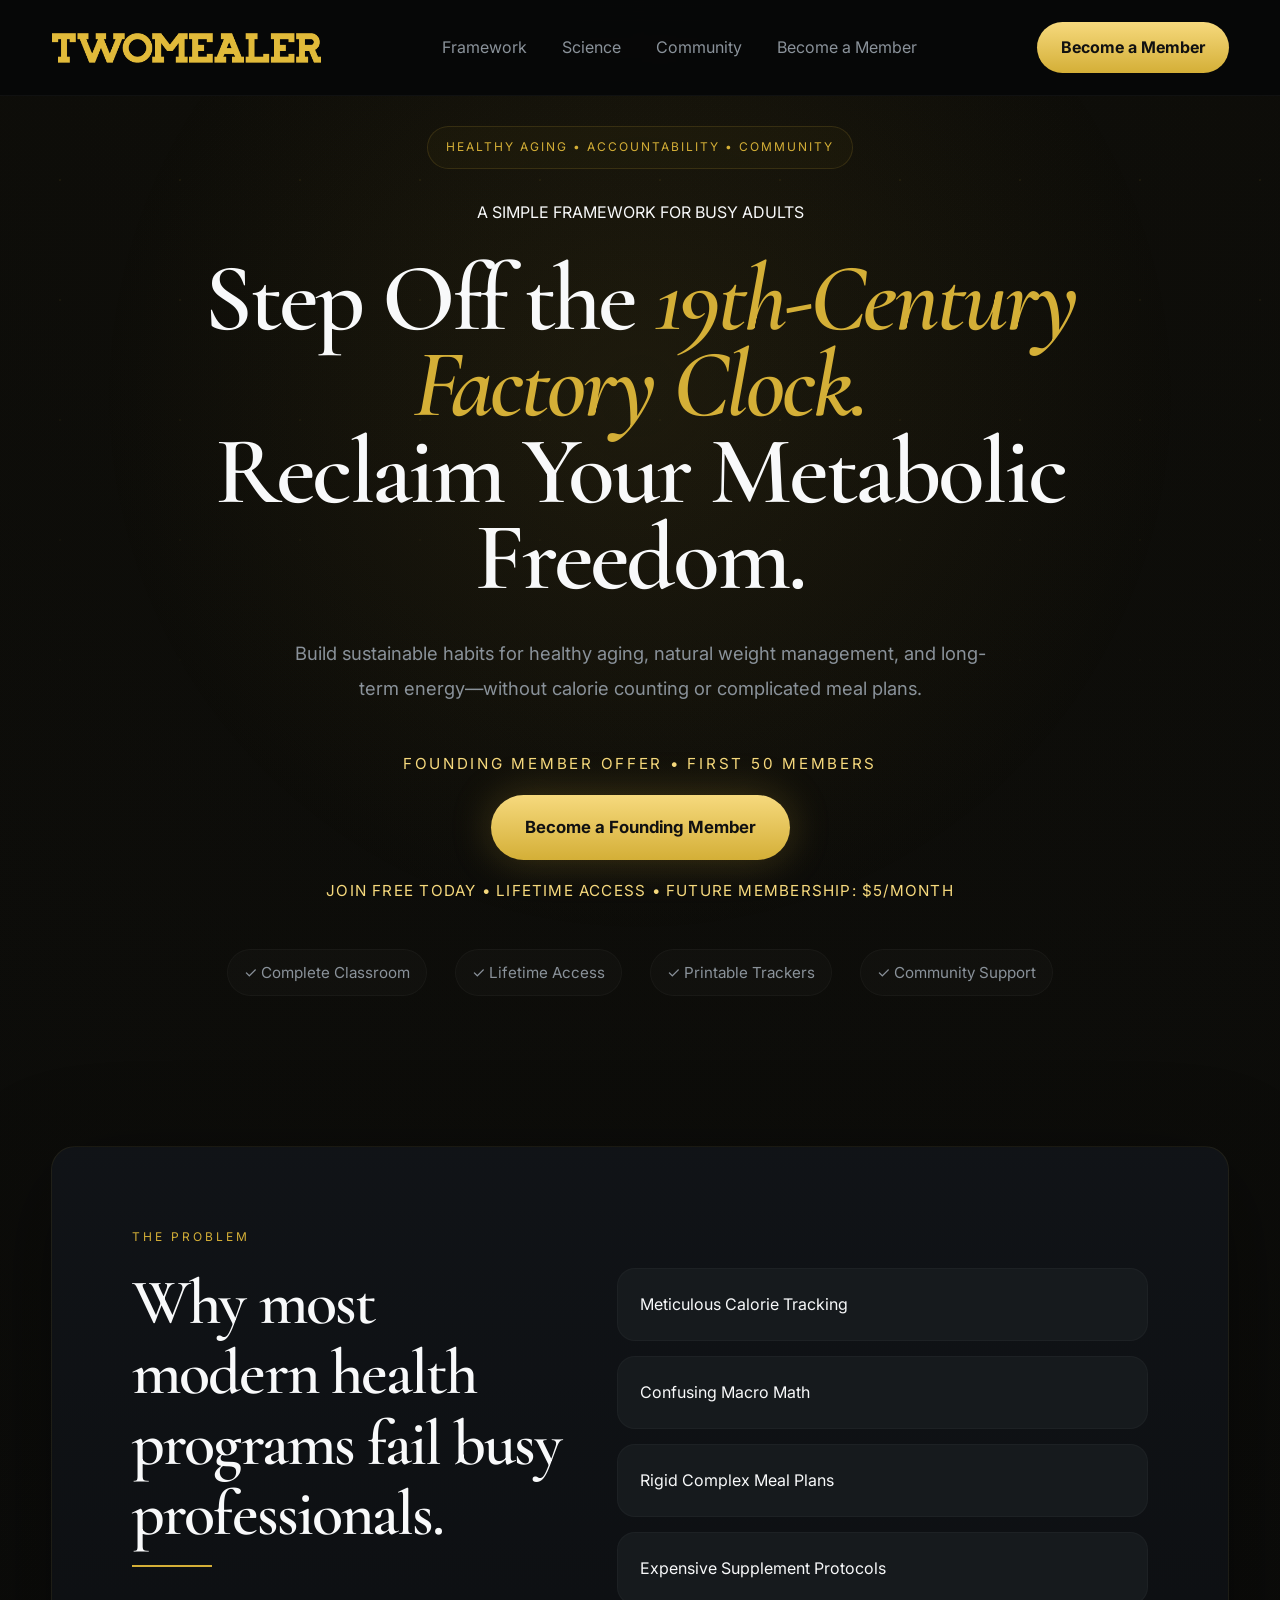
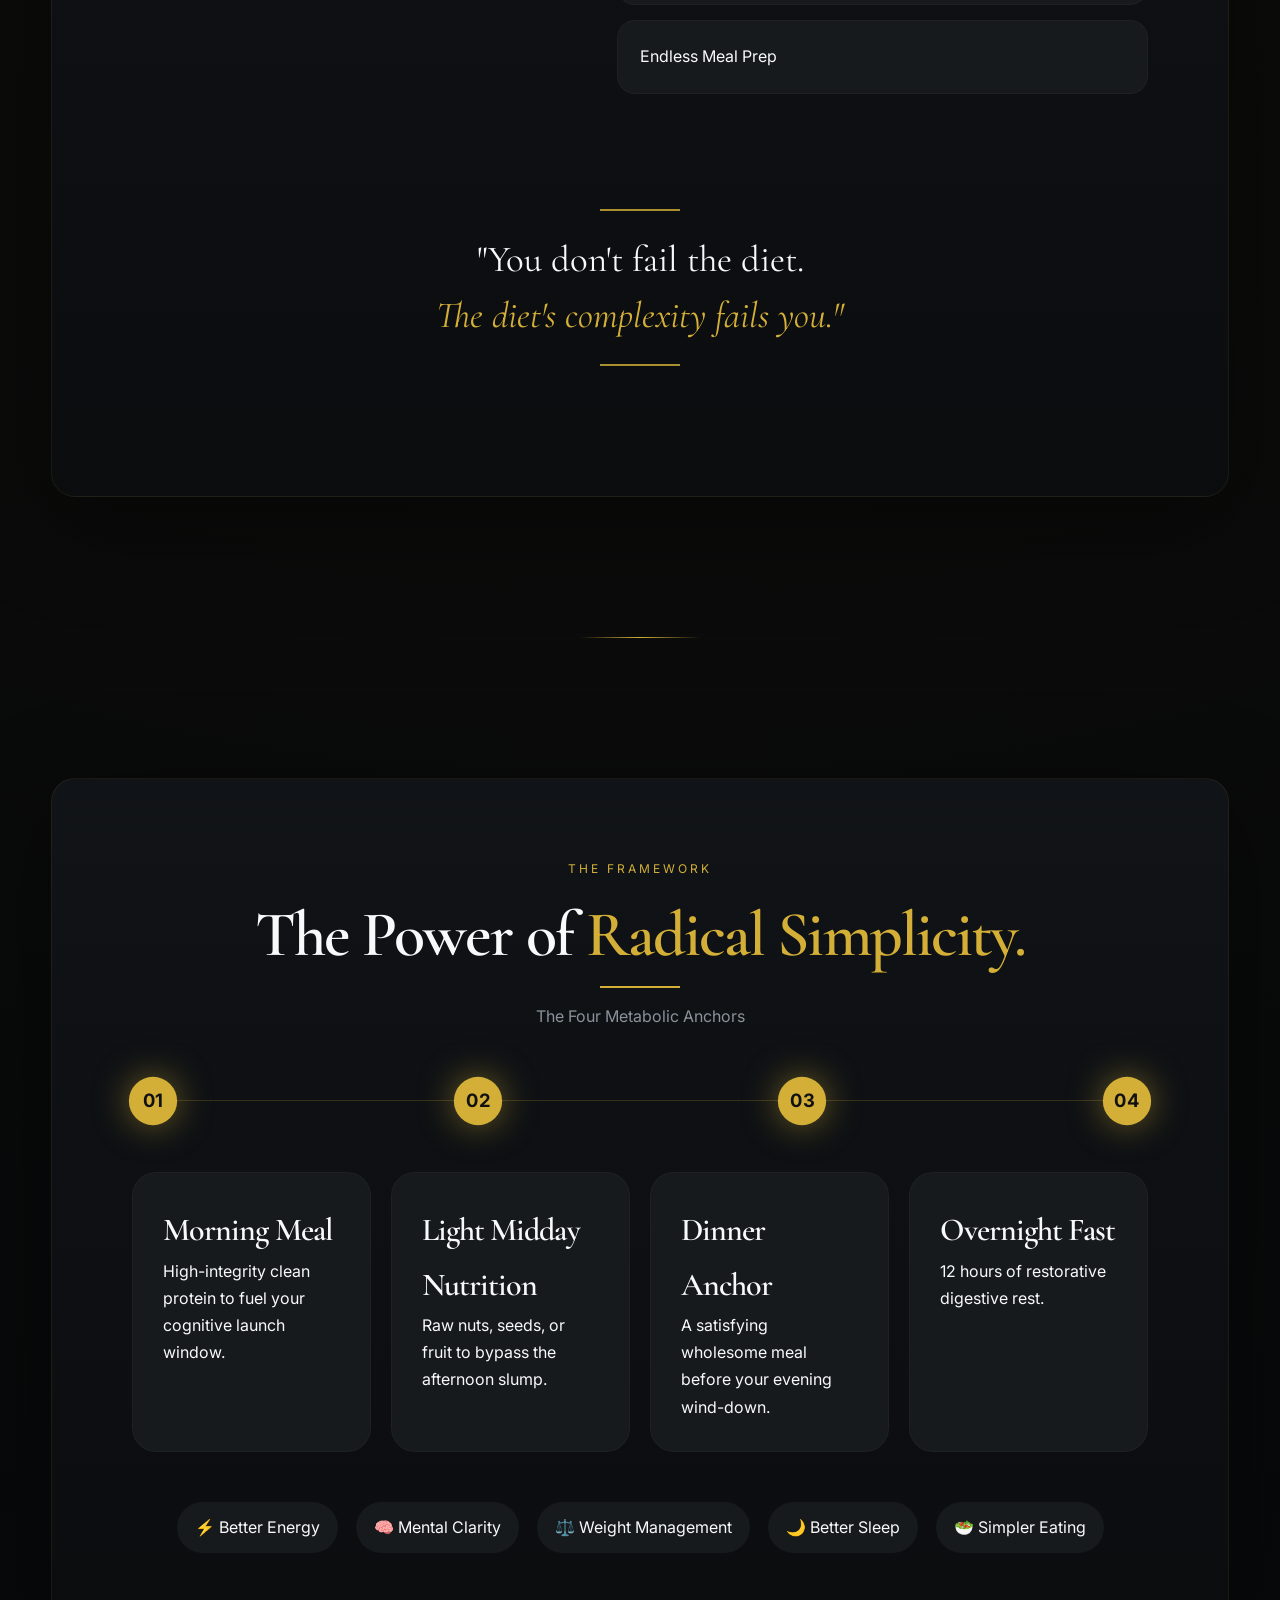
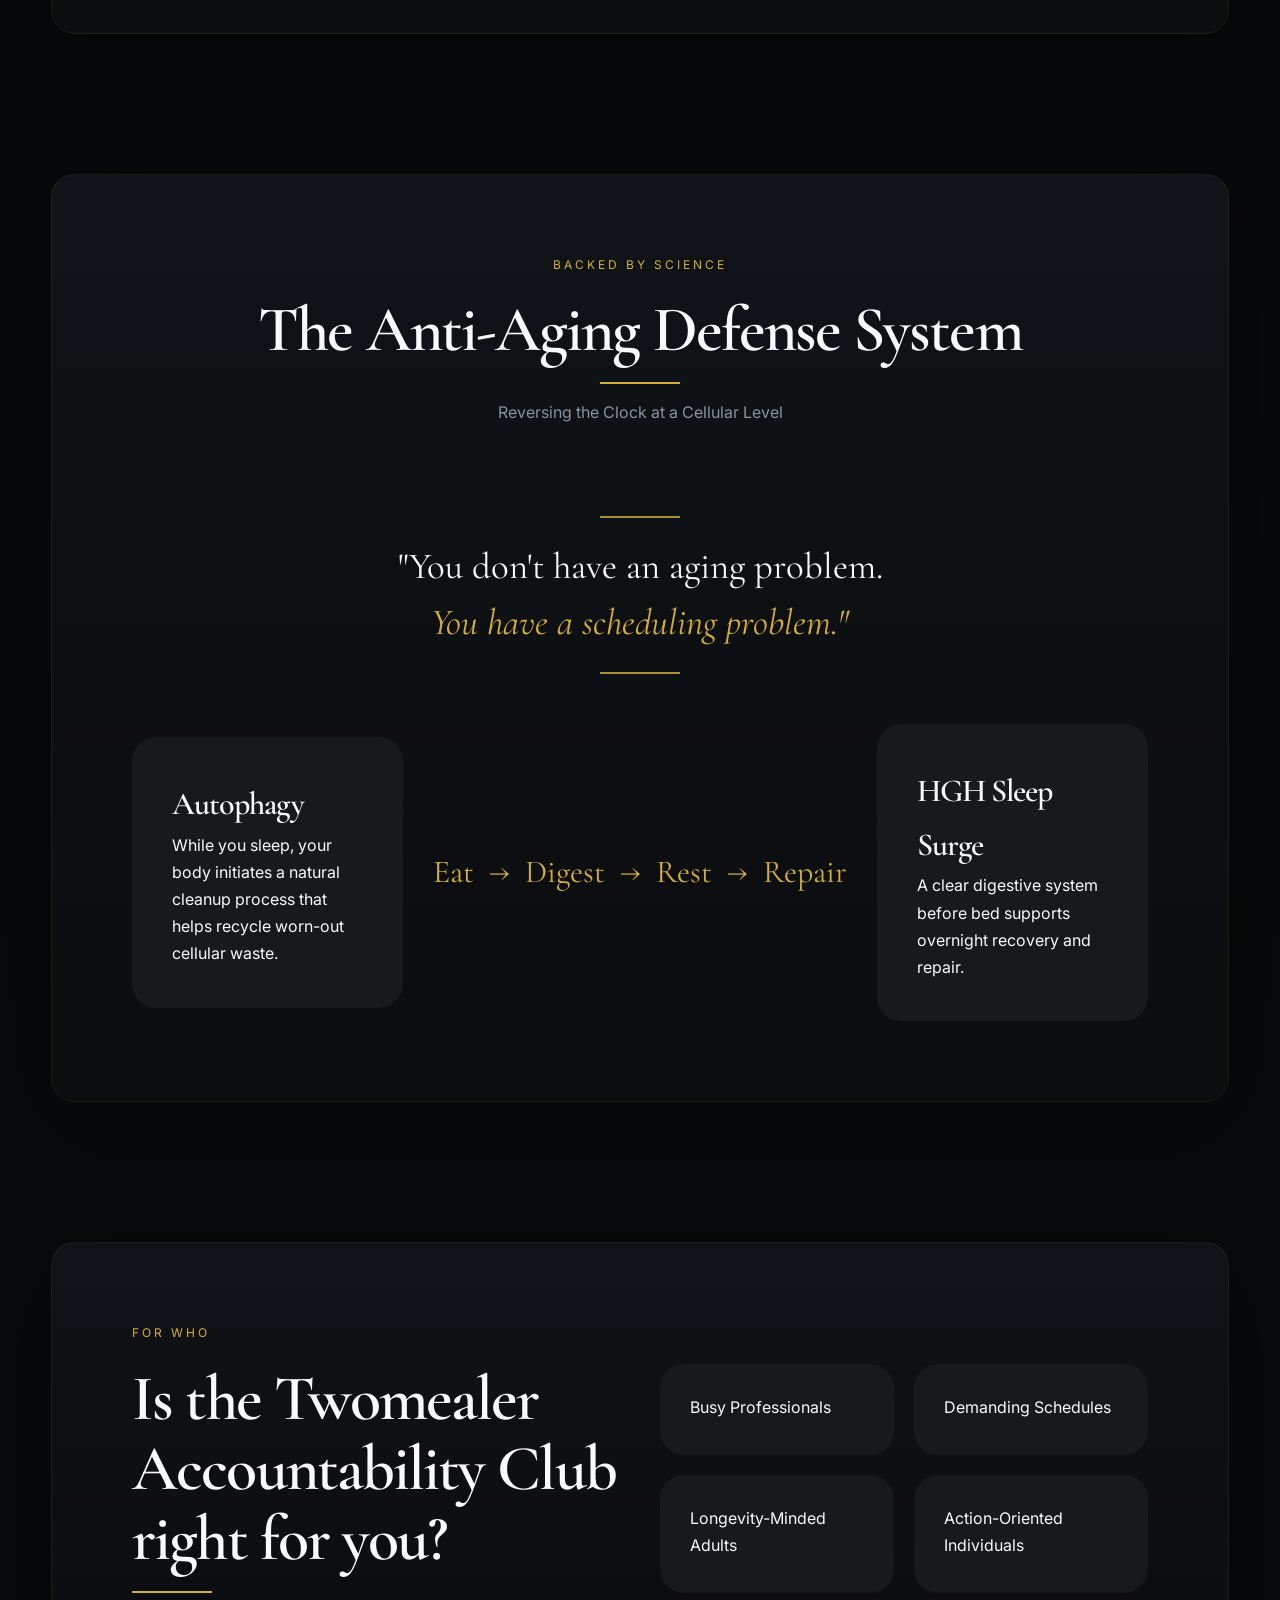
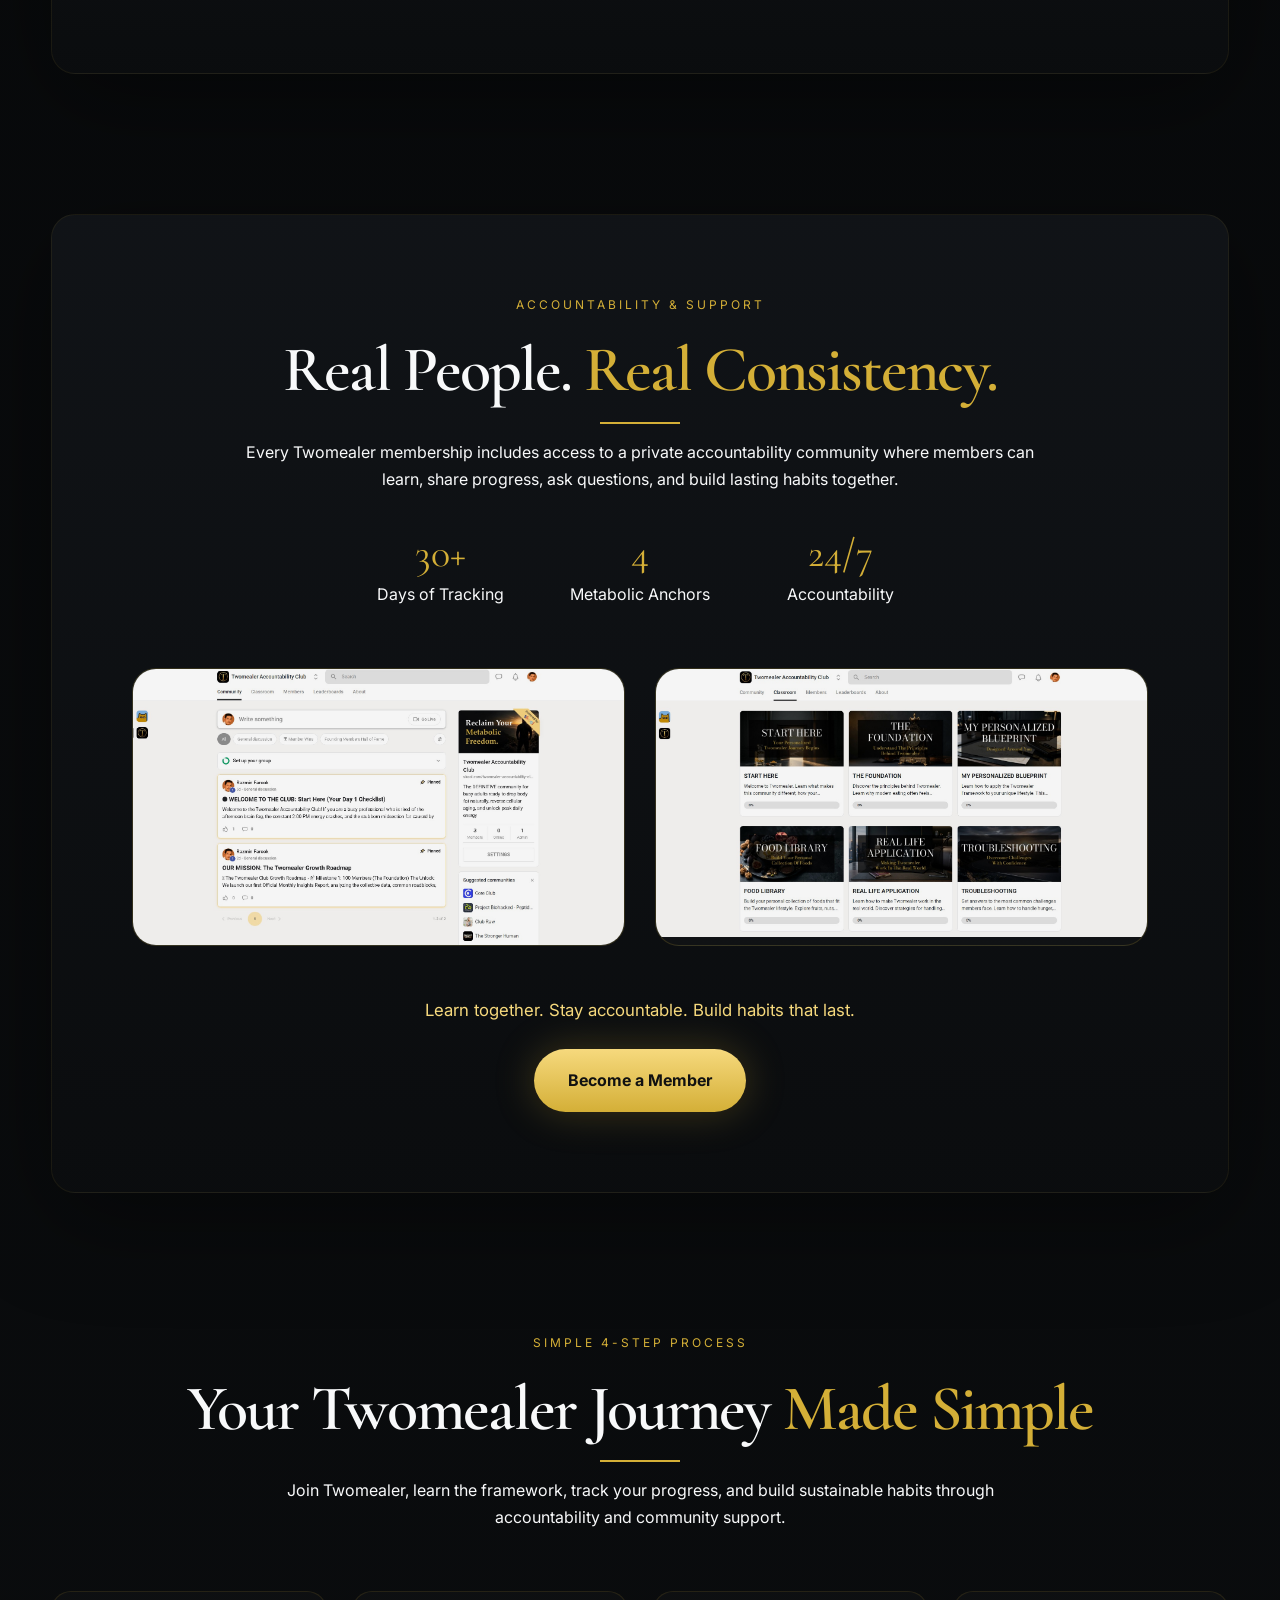
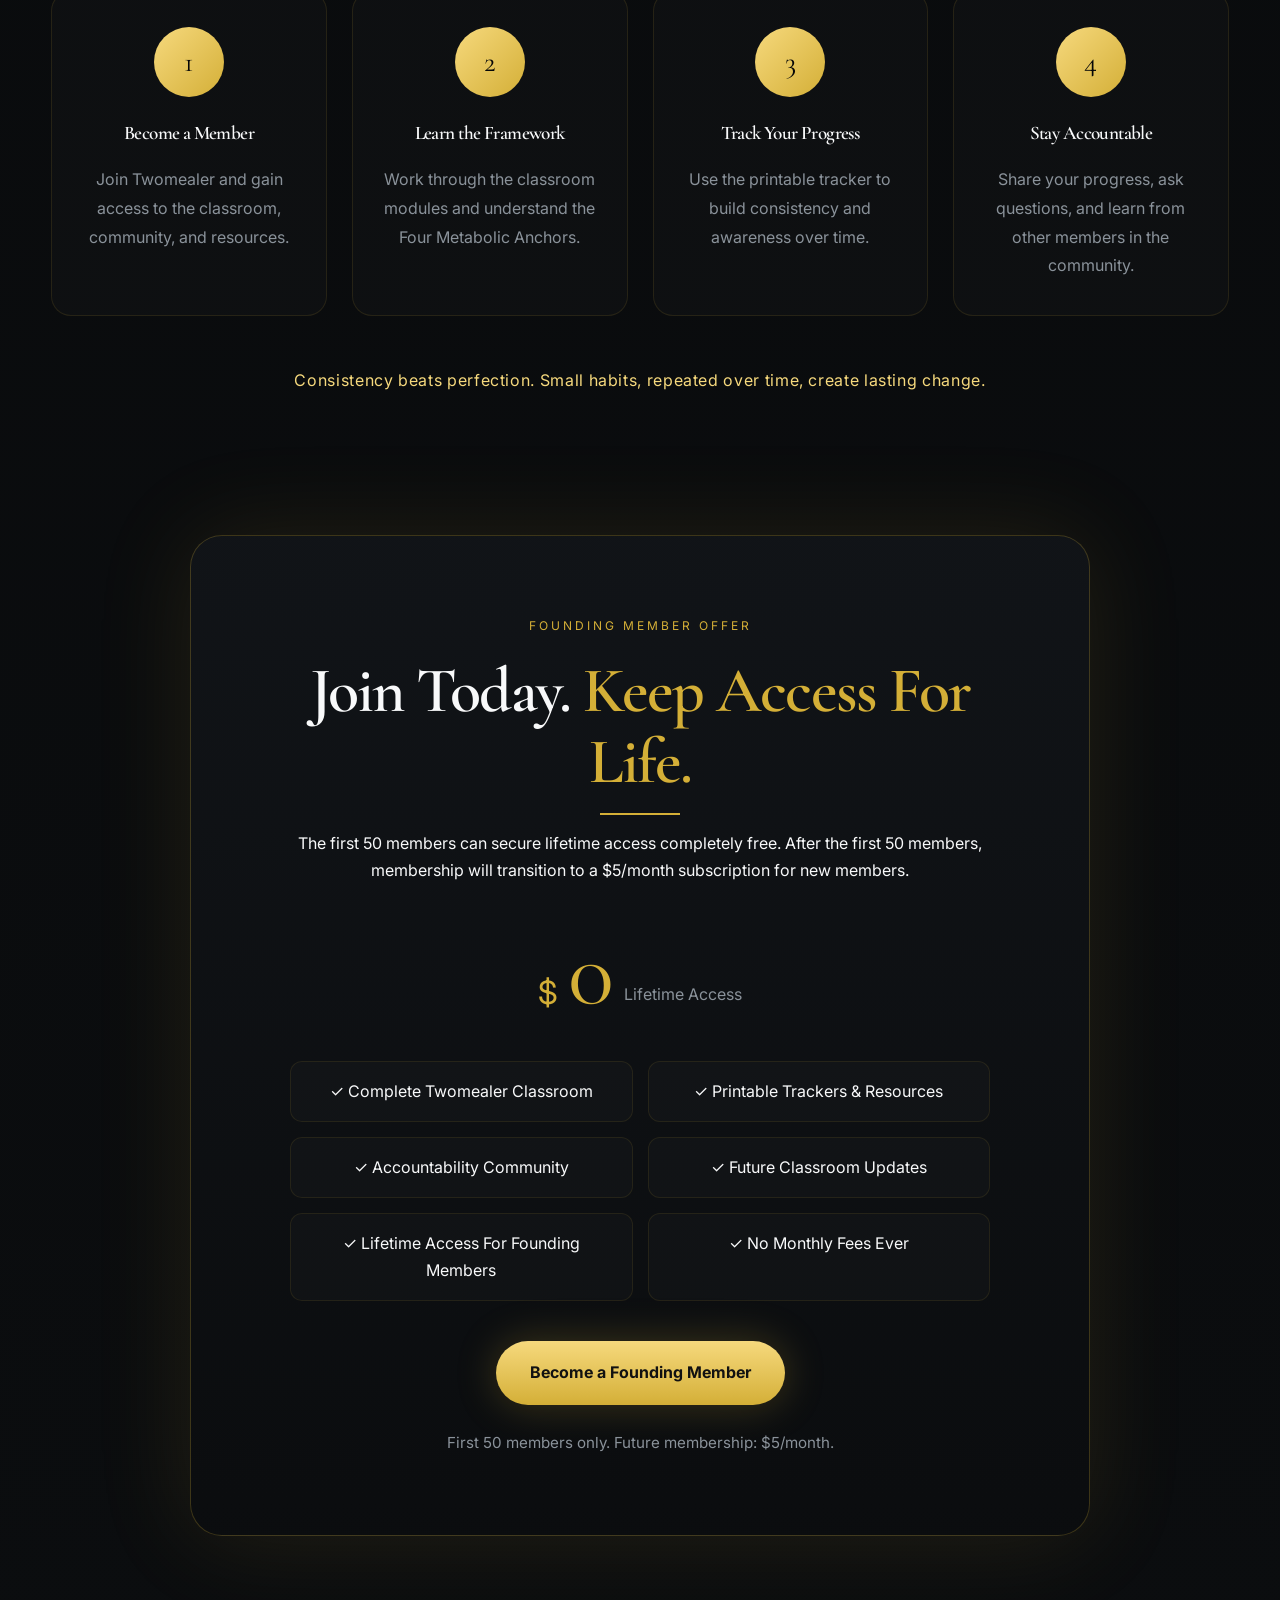
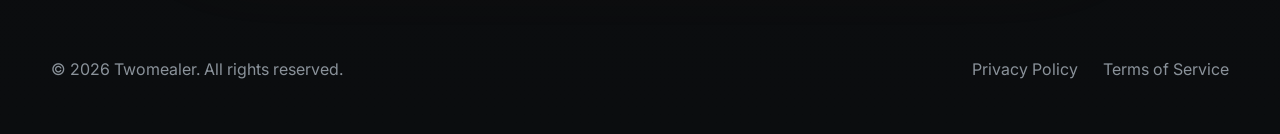
<file: Twomealer/index.html>
<!DOCTYPE html>
<html lang="en">
   <head>

      <meta charset="UTF-8">
      <meta name="viewport" content="width=device-width, initial-scale=1.0">
   
      <!-- Primary SEO -->
   
      <title>Twomealer | Healthy Aging Through Simplicity & Accountability</title>
   
      <meta name="description" content="Join the Twomealer Accountability Club and build sustainable habits for healthy aging, natural weight management, and long-term energy through a simple framework and supportive community.">
   
      <meta name="keywords" content="healthy aging, metabolic health, accountability community, meal timing, longevity, sustainable health, wellness community, weight management, intermittent fasting, Twomealer">
   
      <meta name="author" content="Twomealer">
   
      <meta name="robots" content="index, follow">
   
      <meta name="language" content="English">
   
      <meta name="theme-color" content="#050607">
   
      <!-- Canonical URL -->
   
      <link rel="canonical" href="https://www.twomealer.com/">
   
      <!-- Favicon -->
   
      <link rel="icon" href="/favicon.ico" type="image/x-icon">
      <link rel="shortcut icon" href="/favicon.ico" type="image/x-icon">
      <link rel="apple-touch-icon" href="/images/favicon.png">
   
      <!-- Open Graph (Facebook, LinkedIn, WhatsApp) -->
   
      <meta property="og:type" content="website">
   
      <meta property="og:url" content="https://www.twomealer.com/">
   
      <meta property="og:title" content="Twomealer | Healthy Aging Through Simplicity & Accountability">
   
      <meta property="og:description" content="A private accountability community helping busy adults build sustainable habits for healthy aging, natural weight management, and long-term wellness.">
   
      <meta property="og:image" content="https://www.twomealer.com/images/og-image.png">
   
      <meta property="og:site_name" content="Twomealer">
   
      <!-- Twitter / X -->
   
      <meta name="twitter:card" content="summary_large_image">
   
      <meta name="twitter:title" content="Twomealer | Healthy Aging Through Simplicity & Accountability">
   
      <meta name="twitter:description" content="Build sustainable habits for healthy aging, energy, and long-term wellness through a simple framework and supportive community.">
   
      <meta name="twitter:image" content="https://www.twomealer.com/images/og-image.png">
   
      <!-- Performance -->
   
      <link rel="preconnect" href="https://fonts.googleapis.com">
   
      <link rel="preconnect" href="https://fonts.gstatic.com" crossorigin>
   
      <!-- Fonts -->
   
      <link href="https://fonts.googleapis.com/css2?family=Cormorant+Garamond:wght@400;500;600;700&family=Inter:wght@300;400;500;600&display=swap" rel="stylesheet">
   
      <!-- Main Stylesheet -->
   
      <link rel="stylesheet" href="style.css">
   
      <!-- Structured Data -->
   
      <script type="application/ld+json">
      {
         "@context": "https://schema.org",
         "@type": "Organization",
         "name": "Twomealer",
         "url": "https://www.twomealer.com",
         "logo": "https://www.twomealer.com/images/logo.png",
         "description": "Twomealer is an accountability community focused on healthy aging, metabolic health, sustainable habits, and long-term wellness.",
         "sameAs": [
            "https://www.skool.com/twomealer-accountability-club-5945/about"
         ]
      }
      </script>
   
   </head>
   <body>
      <div class="particles"></div>
      <header class="navbar">
         <div class="container nav-container">
            <div class="brand">
               <img
                  src="images/logo.png"
                  alt="Twomealer Logo"
                  class="logo-nav">
            </div>
            <nav>
               <a href="#framework">Framework</a>
               <a href="#benefits">Science</a>
               <a href="#community">Community</a>
               <a href="#offer">Become a Member</a>
            </nav>
            <a href="https://www.skool.com/twomealer-accountability-club-5945/about" 
               class="nav-cta"
               target="_blank"
               rel="noopener noreferrer">
               Become a Member
            </a>
         </div>
      </header>
      <!-- HERO -->
      <section class="hero">
        <div class="container">
         <div class="hero-center">

            <div class="hero-badge">
               HEALTHY AGING • ACCOUNTABILITY • COMMUNITY
            </div>
         
            <p class="eyebrow" style="margin-bottom:30px;">
               A SIMPLE FRAMEWORK FOR BUSY ADULTS
            </p>
         
            <h1>
               Step Off the
               <span class="gold">
                  19th-Century Factory Clock.
               </span>
               <br>
               Reclaim Your Metabolic Freedom.
            </h1>
         
            <p class="hero-copy">
               Build sustainable habits for healthy aging, natural weight management, and long-term energy—without calorie counting or complicated meal plans.
            </p>
         
            <div class="membership-price">
               FOUNDING MEMBER OFFER • FIRST 50 MEMBERS
            </div>
         
            <a href="https://www.skool.com/twomealer-accountability-club-5945/about"
               class="btn-primary hero-btn"
               target="_blank"
               rel="noopener noreferrer">
               Become a Founding Member
            </a>
         
            <p class="hero-note">
               JOIN FREE TODAY • LIFETIME ACCESS • FUTURE MEMBERSHIP: $5/MONTH
            </p>
         
            <div class="trust-row">
               <div>✓ Complete Classroom</div>
               <div>✓ Lifetime Access</div>
               <div>✓ Printable Trackers</div>
               <div>✓ Community Support</div>
            </div>
         
         </div>
        </div>
     </section>     
      <!-- PROBLEM -->
      <section>
         <div class="container">
            <div class="luxury-panel">
               <p class="section-tag">
                  THE PROBLEM
               </p>
               <div class="problem-grid">
                  <div class="problem-left">
                     <h2>
                        Why most modern health programs fail busy professionals.
                     </h2>
                  </div>
                  <div class="problem-right">
                     <div class="problem-card">
                        Meticulous Calorie Tracking
                     </div>
                     <div class="problem-card">
                        Confusing Macro Math
                     </div>
                     <div class="problem-card">
                        Rigid Complex Meal Plans
                     </div>
                     <div class="problem-card">
                        Expensive Supplement Protocols
                     </div>
                     <div class="problem-card">
                        Endless Meal Prep
                     </div>
                  </div>
                  <div class="problem-quote">
                     <div class="big-quote">
                        "You don't fail the diet.
                        <span>
                        The diet's complexity fails you."
                        </span>
                     </div>
                  </div>
               </div>
            </div>
         </div>
      </section>
      <div class="gold-divider"></div>
      <!-- FRAMEWORK -->
      <section id="framework">
         <div class="container">
            <div class="luxury-panel">
               <p class="section-tag section-tag-center">
                  THE FRAMEWORK
               </p>
               <h2 class="center-title">
                  The Power of
                  <span>Radical Simplicity.</span>
               </h2>
               <p class="subheading">
                  The Four Metabolic Anchors
               </p>
               <div class="timeline">
                  <div class="timeline-node">01</div>
                  <div class="timeline-node">02</div>
                  <div class="timeline-node">03</div>
                  <div class="timeline-node">04</div>
               </div>
               <div class="framework-grid">
                  <div class="anchor-card">
                     <h3>Morning Meal</h3>
                     <p>
                        High-integrity clean protein to fuel your cognitive launch window.
                     </p>
                  </div>
                  <div class="anchor-card">
                     <h3>Light Midday Nutrition</h3>
                     <p>
                        Raw nuts, seeds, or fruit to bypass the afternoon slump.
                     </p>
                  </div>
                  <div class="anchor-card">
                     <h3>Dinner Anchor</h3>
                     <p>
                        A satisfying wholesome meal before your evening wind-down.
                     </p>
                  </div>
                  <div class="anchor-card">
                     <h3>Overnight Fast</h3>
                     <p>
                        12 hours of restorative digestive rest.
                     </p>
                  </div>
               </div>
               <div class="benefits-row">
                  <div>⚡ Better Energy</div>
                  <div>🧠 Mental Clarity</div>
                  <div>⚖️ Weight Management</div>
                  <div>🌙 Better Sleep</div>
                  <div>🥗 Simpler Eating</div>
               </div>
            </div>
         </div>
      </section>
      <!-- ANTI AGING -->
      <section id="benefits">
         <div class="container">
            <div class="luxury-panel">
               <p class="section-tag section-tag-center">
                  BACKED BY SCIENCE
               </p>
               <h2 class="center-title">
                  The Anti-Aging Defense System
               </h2>
               <p class="subheading">
                  Reversing the Clock at a Cellular Level
               </p>
               <div class="big-quote">
                  "You don't have an aging problem.
                  <span>
                  You have a scheduling problem."
                  </span>
               </div>
               <div class="science-grid">
                  <div class="science-card">
                     <h3>Autophagy</h3>
                     <p>
                        While you sleep, your body initiates a natural cleanup process that helps recycle worn-out cellular waste.
                     </p>
                  </div>
                  <div class="science-center">
                     <span>Eat</span>
                     <span>→</span>
                     <span>Digest</span>
                     <span>→</span>
                     <span>Rest</span>
                     <span>→</span>
                     <span>Repair</span>
                  </div>
                  <div class="science-card">
                     <h3>HGH Sleep Surge</h3>
                     <p>
                        A clear digestive system before bed supports overnight recovery and repair.
                     </p>
                  </div>
               </div>
            </div>
         </div>
      </section>
      <!-- FOR WHO -->
      <section>
         <div class="container">
            <div class="luxury-panel">
               <p class="section-tag">
                  FOR WHO
               </p>
               <div class="audience-grid">
                  <div>
                     <h2>
                        Is the Twomealer Accountability Club right for you?
                     </h2>
                  </div>
                  <div class="audience-cards">
                     <div class="audience-card">
                        Busy Professionals
                     </div>
                     <div class="audience-card">
                        Demanding Schedules
                     </div>
                     <div class="audience-card">
                        Longevity-Minded Adults
                     </div>
                     <div class="audience-card">
                        Action-Oriented Individuals
                     </div>
                  </div>
               </div>
            </div>
         </div>
      </section>
      <!-- COMMUNITY -->
      <section id="community">
         <div class="container">
            <div class="luxury-panel">
               <p class="section-tag section-tag-center">
                  ACCOUNTABILITY & SUPPORT
               </p>
               <h2 class="center-title">
                  Real People. <span>Real Consistency.</span>
               </h2>
               <p class="section-intro">
                  Every Twomealer membership includes access to a private accountability community where members can learn, share progress, ask questions, and build lasting habits together.
               </p>
               <div class="community-stats">
                  <div>
                     <span>30+</span>
                     Days of Tracking
                  </div>
                  <div>
                     <span>4</span>
                     Metabolic Anchors
                  </div>
                  <div>
                     <span>24/7</span>
                     Accountability
                  </div>
               </div>
               <div class="community-grid">

                  <div class="community-image-card">
                     <img src="images/community.jpg"
                          alt="Twomealer Community Preview">
                  </div>

                  <div class="community-image-card">
                     <img src="images/classroom.jpg"
                          alt="Twomealer Classroom Preview">
                  </div>

               </div>
               <div class="community-cta">

                  <p>
                     Learn together.
                     Stay accountable.
                     Build habits that last.
                  </p>
               
                  <a href="https://www.skool.com/twomealer-accountability-club-5945/about"
                     class="btn-primary"
                     target="_blank"
                     rel="noopener noreferrer">
                     Become a Member
                  </a>
               
               </div>
            </div>
         </div>
      </section>
     <section class="process section">

        <div class="container">
       <p class="section-tag section-tag-center">
         SIMPLE 4-STEP PROCESS
       </p>
     
       <h2 class="center-title">
         Your Twomealer Journey
          <span>Made Simple</span>
       </h2>
     
       <p class="section-intro">
         Join Twomealer, learn the framework, track your progress, and build sustainable habits through accountability and community support.
      </p>
     
       <div class="process-grid">
     
          <div class="process-step">
             <div class="step-number">1</div>
             <h3>Become a Member</h3>
             <p>
             Join Twomealer and gain access to the classroom, community, and resources.
             </p>
         </div>
     
          <div class="process-step">
             <div class="step-number">2</div>
             <h3>Learn the Framework</h3>
             <p>
             Work through the classroom modules and understand the Four Metabolic Anchors.
             </p>
          </div>
     
          <div class="process-step">
             <div class="step-number">3</div>
             <h3>Track Your Progress</h3>
             <p>
             Use the printable tracker to build consistency and awareness over time.
             </p>
          </div>
     
          <div class="process-step">
             <div class="step-number">4</div>
             <h3>Stay Accountable</h3>
             <p>
             Share your progress, ask questions, and learn from other members in the community.
             </p>
          </div>
     
       </div>
      </div>
      
      <div class="journey-note">
         Consistency beats perfection. Small habits, repeated over time, create lasting change.
      </div>
     
     </section> 
     
     <section id="offer" class="offer-v3 section">

      <div class="container">
   
         <div class="offer-box">
   
            <p class="section-tag section-tag-center">
               FOUNDING MEMBER OFFER
            </p>
            
            <h2 class="center-title">
               Join Today.
               <span>Keep Access For Life.</span>
            </h2>
            
            <p class="section-intro">
            The first 50 members can secure lifetime access completely free. After the first 50 members, membership will transition to a $5/month subscription for new members.
            </p>
            
            <div class="offer-price">
               <span class="currency">$</span>
               <span class="amount">0</span>
               <span class="type">Lifetime Access</span>
            </div>
            
            <div class="offer-benefits">
               <div>✓ Complete Twomealer Classroom</div>
               <div>✓ Printable Trackers & Resources</div>
               <div>✓ Accountability Community</div>
               <div>✓ Future Classroom Updates</div>
               <div>✓ Lifetime Access For Founding Members</div>
               <div>✓ No Monthly Fees Ever</div>
            </div>
            
            <a href="https://www.skool.com/twomealer-accountability-club-5945/about"
               class="btn-primary offer-btn"
               target="_blank"
               rel="noopener noreferrer">
            
               Become a Founding Member
            
            </a>
            
            <p class="offer-small">
               First 50 members only. Future membership: $5/month.
            </p>
   
         </div>
   
      </div>
   
   </section>

      <footer>
         <div class="container footer-content">
            <p>
               © 2026 Twomealer. All rights reserved.
            </p>
            <div>
               <a href="privacy.html">Privacy Policy</a>
               <a href="terms.html">Terms of Service</a>
            </div>
         </div>
      </footer>
      <div class="mobile-cta">
         <a href="https://www.skool.com/twomealer-accountability-club-5945/about"
            target="_blank"
            rel="noopener noreferrer">
      
            Become a Member
      
         </a>
      </div>
      <script src="script.js"></script>
   </body>
</html>
</file>
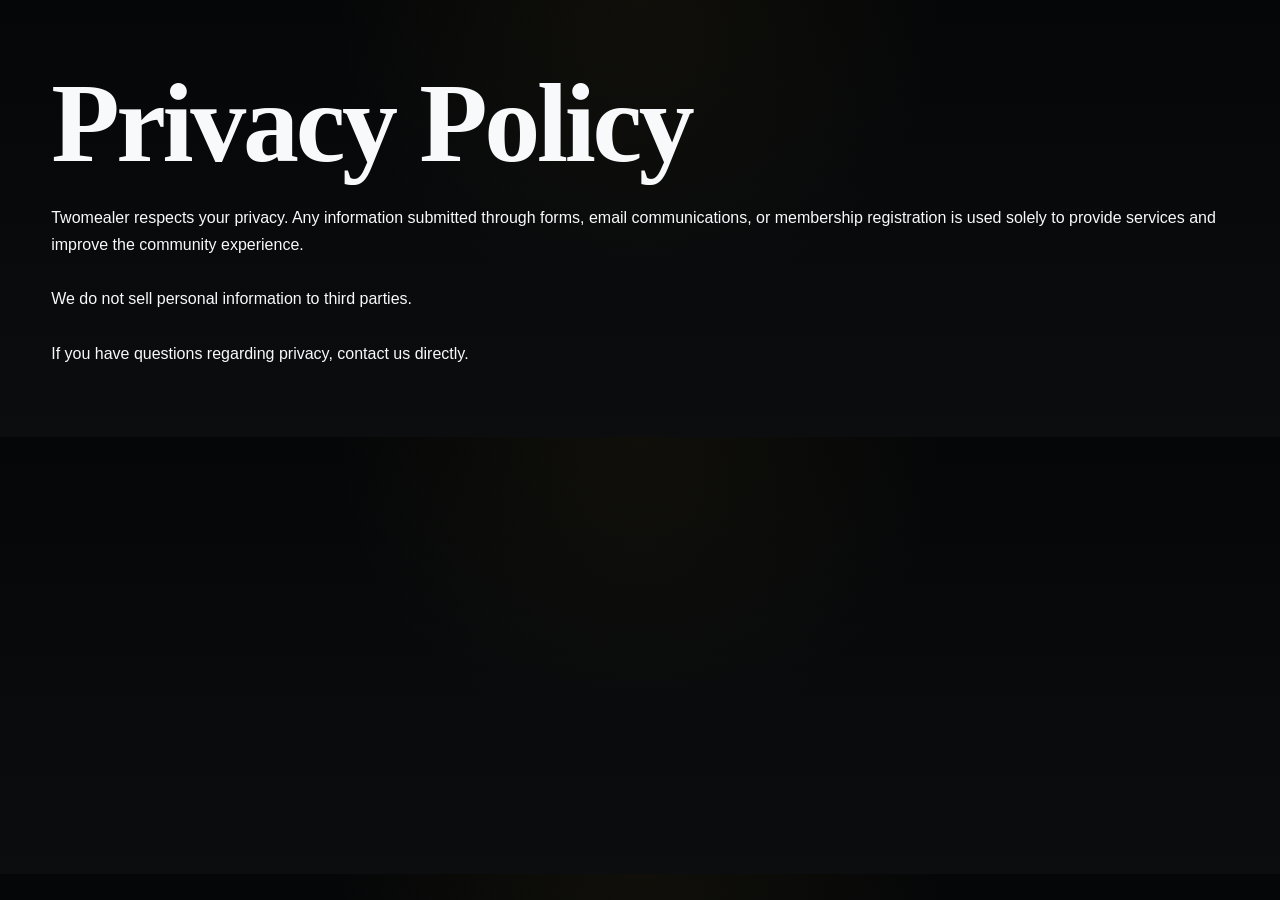
<file: Twomealer/privacy.html>
<!DOCTYPE html>
<html>
<head>

<title>Privacy Policy | Twomealer</title>

<link rel="stylesheet" href="style.css">

</head>

<body>

<section>

<div class="container">

<h1>Privacy Policy</h1>

<br>

<p>
Twomealer respects your privacy.
Any information submitted through forms,
email communications, or membership
registration is used solely to provide
services and improve the community
experience.
</p>

<br>

<p>
We do not sell personal information
to third parties.
</p>

<br>

<p>
If you have questions regarding privacy,
contact us directly.
</p>

</div>

</section>

</body>
</html>
</file>
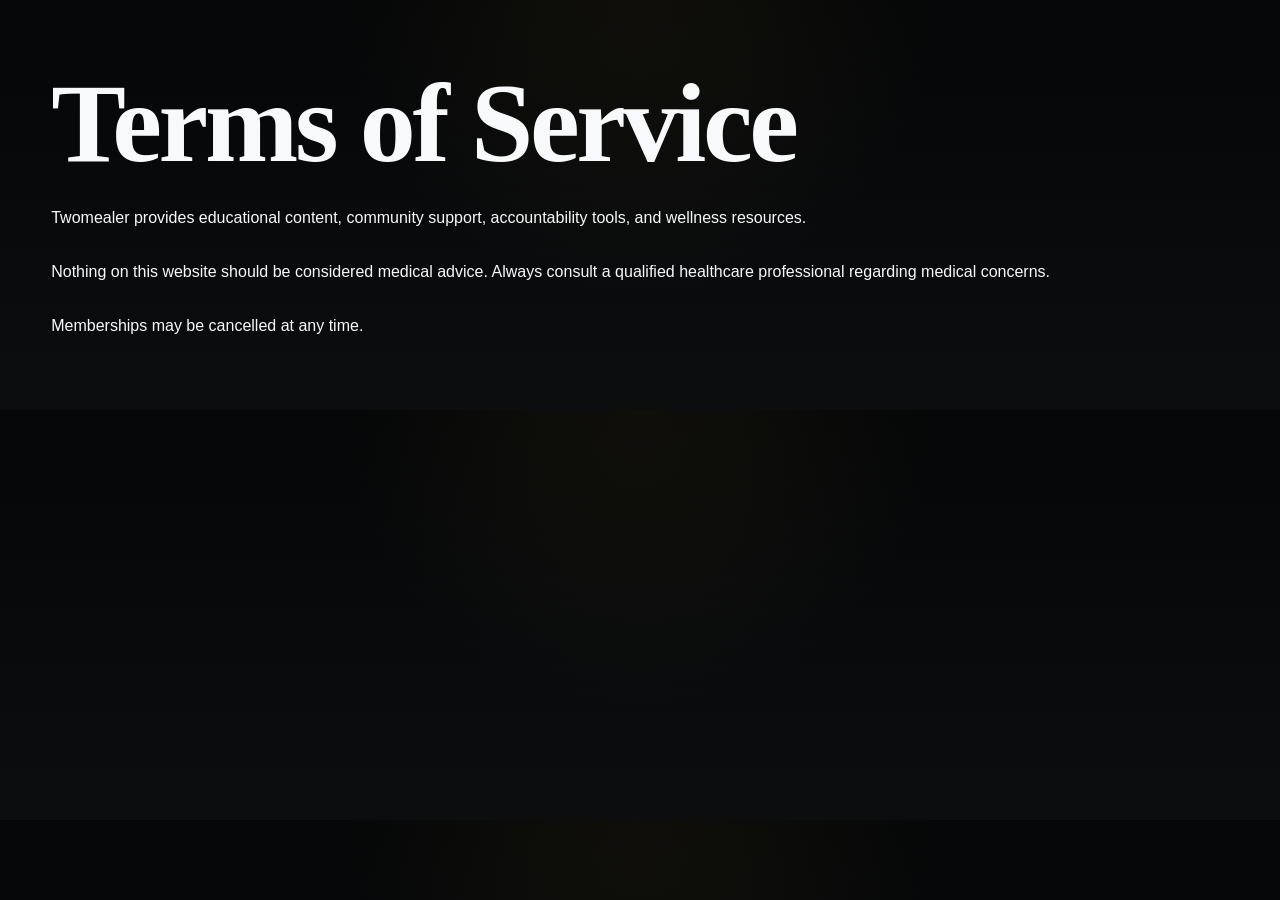
<file: Twomealer/terms.html>
<!DOCTYPE html>
<html>
<head>

<title>Terms of Service | Twomealer</title>

<link rel="stylesheet" href="style.css">

</head>

<body>

<section>

<div class="container">

<h1>Terms of Service</h1>

<br>

<p>
Twomealer provides educational content,
community support, accountability tools,
and wellness resources.
</p>

<br>

<p>
Nothing on this website should be
considered medical advice.
Always consult a qualified healthcare
professional regarding medical concerns.
</p>

<br>

<p>
Memberships may be cancelled at any time.
</p>

</div>

</section>

</body>
</html>
</file>
<file: Twomealer/style.css>
:root{

    --bg:#050607;
    --bg2:#0B0D0F;
    
    --panel:#111418;
    --panel2:#161A1D;
    
    --gold:#D4AF37;
    --gold-light:#F6D97D;
    
    --amber:#FF6B35;
    
    --white:#F8F9FA;
    --gray:#8A929A;
    
    --border:rgba(212,175,55,.08);
    
    }
    
    /* -------------------- */
    /* RESET */
    /* -------------------- */
    
    *{
    margin:0;
    padding:0;
    box-sizing:border-box;
    }
    
    html{
    scroll-behavior:smooth;
    }
    
    body{
    
    font-family:'Inter',sans-serif;
    
    background:
    
    radial-gradient(
    circle at top center,
    rgba(212,175,55,.05),
    transparent 40%
    ),
    
    linear-gradient(
    180deg,
    #050607,
    #0B0D0F
    );
    
    color:var(--white);
    
    line-height:1.7;
    
    overflow-x:hidden;
    
    }
    
    img{
    max-width:100%;
    }
    
    a{
    text-decoration:none;
    color:inherit;
    }
    
    .container{
    
    width:min(92%,1200px);
    
    margin:auto;
    
    }
    
    /* -------------------- */
    /* TYPOGRAPHY */
    /* -------------------- */
    
    h1,h2,h3,h4{
    
    font-family:'Cormorant Garamond',serif;
    
    font-weight:600;
    
    letter-spacing:-.03em;
    
    }
    
    h1{
    font-size:7rem;
    line-height:.95;
    }
    
    h2{
    font-size:4rem;
    line-height:1.1;
    }

    .offer-delivery{
      margin:25px 0;
      color:var(--gold-light);
      text-align:center;
      font-size:.95rem;
      letter-spacing:.04em;
   }

    .offer-title::after{

      left:50%;
      
      transform:translateX(-50%);
      
      }

    h2{

        position:relative;
        
        padding-bottom:18px;
        
        }
        
        h2::after{
        
        content:"";
        
        position:absolute;
        
        left:0;
        bottom:0;
        
        width:80px;
        height:2px;
        
        background:var(--gold);
        
        }

        .center-title::after{

            left:50%;
            
            transform:translateX(-50%);
            
            }
    
    h3{
    font-size:2rem;
    }
    
    span{
    color:var(--gold);
    }
    
    /* -------------------- */
    /* NAVBAR */
    /* -------------------- */

    .particles{

        position:fixed;
        
        inset:0;
        
        pointer-events:none;
        
        opacity:.35;
        
        background-image:
        
        radial-gradient(
        circle,
        rgba(212,175,55,.25) 1px,
        transparent 1px
        );
        
        background-size:
        120px 120px;
        
        mask-image:
        linear-gradient(
        180deg,
        white,
        transparent
        );
        
        }
    
    .navbar{
    
    position:sticky;
    
    top:0;
    
    z-index:1000;
    
    backdrop-filter:blur(14px);
    
    background:rgba(5,6,7,.75);
    
    border-bottom:1px solid rgba(255,255,255,.04);
    
    }
    
    .nav-container{
    
    display:flex;
    
    align-items:center;
    
    justify-content:space-between;
    
    padding:22px 0;
    
    }
    
    .brand{
    
    font-family:'Cormorant Garamond',serif;
    
    font-size:2rem;
    
    color:var(--gold);
    
    }

    .logo-nav{

        height:32px;
        
        width:auto;
        
        display:block;
        
        }
    
    nav{
    
    display:flex;
    
    gap:35px;
    
    color:var(--gray);
    
    }
    
    nav a:hover{
    color:var(--white);
    }
    
    .nav-cta{
    
    padding:12px 24px;
    
    border-radius:999px;
    
    background:
    
    linear-gradient(
    180deg,
    var(--gold-light),
    var(--gold)
    );
    
    color:#111;
    
    font-weight:700;
    
    }
    
    .gold-divider{

        width:120px;
        height:1px;
        
        margin:70px auto;
        
        background:
        
        linear-gradient(
        90deg,
        transparent,
        var(--gold),
        transparent
        );
        
        }

/* ====================================
   LUXURY HERO V3
==================================== */

.hero{

    min-height:100vh;
    
    display:flex;
    
    align-items:center;
    
    justify-content:center;
    
    padding:30px 0 80px;
    
    position:relative;
    
    overflow:hidden;
    
    }
    
    .hero::before{
    
    content:"";
    
    position:absolute;
    
    top:-400px;
    left:50%;
    
    transform:translateX(-50%);
    
    width:1400px;
    height:1400px;
    
    background:
    
    radial-gradient(
    circle,
    rgba(212,175,55,.08),
    transparent 55%
    );
    
    pointer-events:none;
    
    }
    
    .hero-center{
    
    max-width:950px;
    
    margin:0 auto;
    
    text-align:center;
    
    position:relative;
    
    z-index:2;
    
    }
    
    .hero-badge{
    
    display:inline-block;
    
    padding:10px 18px;
    
    border-radius:999px;
    
    border:1px solid rgba(212,175,55,.15);
    
    background:rgba(212,175,55,.03);
    
    color:#D4AF37;
    
    letter-spacing:2px;
    
    font-size:.75rem;
    
    margin-bottom:30px;
    
    }
    
    .hero h1{
    
    font-size:6rem;
    
    line-height:.9;
    
    max-width:900px;
    
    margin:0 auto 35px;
    
    }
    
    .gold{
    
    color:#D4AF37;
    
    font-style:italic;
    
    }
    
    .hero-copy{
    
    max-width:700px;
    
    margin:0 auto 45px;
    
    font-size:1.15rem;
    
    line-height:1.9;
    
    color:#8A929A;
    
    }
    
    .hero-btn{
    
    font-size:1.05rem;
    
    padding:22px 42px;
    
    }
    
    .hero-note{
      margin-top:18px;
      font-size:.95rem;
      color:var(--gold-light);
      letter-spacing:.08em;
      text-transform:uppercase;
  }

    .hero-note-v3{
      display:flex;
      justify-content:center;
      align-items:center;
      gap:14px;
      margin-top:28px;
      color:var(--gray);
      font-size:.95rem;
      letter-spacing:.5px;
      flex-wrap:wrap;
      }
      
      .hero-note-v3 .divider{
      color:var(--gold);
      }
      
      @media (max-width:768px){
      
      .hero-note-v3{
          flex-direction:column;
          gap:8px;
      }
      
      .hero-note-v3 .divider{
          display:none;
      }
      
      }      
    
    .trust-row{
    
    display:flex;
    
    justify-content:center;
    
    flex-wrap:wrap;
    
    gap:28px;
    
    margin-top:45px;
    
    color:#8A929A;
    
    font-size:.95rem;
    
    }
    
    .trust-row div{
    
    padding:10px 16px;
    
    border-radius:999px;
    
    background:rgba(255,255,255,.02);
    
    border:1px solid rgba(255,255,255,.03);
    
    }

    .membership-price{
      color:var(--gold-light);
      font-size:.95rem;
      letter-spacing:.18em;
      text-transform:uppercase;
      margin:32px 0 18px;
  }

    /* -------------------- */
    /* BUTTONS */
    /* -------------------- */
    
    .btn-primary{
    
    display:inline-flex;
    
    align-items:center;
    
    gap:10px;
    
    padding:18px 34px;
    
    border-radius:999px;
    
    background:
    
    linear-gradient(
    180deg,
    var(--gold-light),
    var(--gold)
    );
    
    color:#111;
    
    font-weight:700;
    
    box-shadow:
    0 0 40px rgba(212,175,55,.25);
    
    transition:.3s;
    
    }
    
    .btn-primary:hover{
    
    transform:translateY(-3px);
    
    box-shadow:
    0 0 60px rgba(212,175,55,.35);
    
    }
    
    .large-btn{
    
    font-size:1.05rem;
    
    padding:22px 42px;
    
    }
    
    /* -------------------- */
    /* SECTIONS */
    /* -------------------- */
    
    section{
    
    padding:70px 0;
    
    }
    
    .luxury-panel{
    
    background:
    
    linear-gradient(
    180deg,
    rgba(17,20,24,.96),
    rgba(11,13,15,.96)
    );
    
    border:1px solid var(--border);
    
    border-radius:24px;
    
    padding:80px;
    
    box-shadow:
    0 25px 100px rgba(0,0,0,.4);
    
    }
    
    .section-tag{
    
    color:var(--gold);
    
    letter-spacing:3px;
    
    font-size:.75rem;
    
    text-transform:uppercase;
    
    margin-bottom:20px;
    
    }

    .section-tag-center{

      text-align:center;
      
      display:block;
      
      width:100%;
      
      }

      .section-intro{

         text-align:center;
         
         max-width:800px;
         
         margin:15px auto 0;
         
         }
    
    .center-title{
    
    text-align:center;
    
    }
    
    .subheading{
    
    text-align:center;
    
    color:var(--gray);
    
    margin-top:15px;
    
    margin-bottom:50px;
    
    }
    
    /* -------------------- */
    /* PROBLEM */
    /* -------------------- */
    
    .problem-grid{
    
    display:grid;
    
    grid-template-columns:.9fr 1.1fr;
    
    gap:50px;
    
    }
    
    .problem-card{
    
    padding:22px;
    
    margin-bottom:15px;
    
    border-radius:18px;
    
    background:var(--panel2);
    
    border:1px solid rgba(255,255,255,.03);
    
    }

    .problem-quote{

      grid-column:1 / -1;
      
      margin-top:0px;
      
      }
    
    /*.quote-card{
    
    margin-top:20px;
    
    padding:30px;
    
    border-radius:24px;
    
    border:1px solid rgba(212,175,55,.25);
    
    background:rgba(212,175,55,.03);
    
    font-size:1.2rem;
    
    }*/
    
    /* -------------------- */
    /* FRAMEWORK */
    /* -------------------- */
    
    .timeline{
    
    display:flex;
    
    justify-content:space-between;
    
    margin-bottom:50px;
    
    position:relative;
    
    }
    
    .timeline::before{
    
    content:"";
    
    position:absolute;
    
    top:20px;
    left:0;
    right:0;
    
    height:1px;
    
    background:rgba(212,175,55,.2);
    
    }
    
    .timeline-node{
    
    width:42px;
    height:42px;
    
    border-radius:50%;
    
    background:var(--gold);
    
    color:#111;
    
    font-weight:700;
    
    display:flex;
    
    align-items:center;
    justify-content:center;
    
    position:relative;
    
    z-index:2;
    
    }
    
    .framework-grid{
    
    display:grid;
    
    grid-template-columns:repeat(4,1fr);
    
    gap:20px;
    
    }
    
    .anchor-card{
    
    background:var(--panel2);
    
    padding:30px;
    
    border-radius:24px;
    
    border:1px solid rgba(255,255,255,.03);
    
    transition:.3s;
    
    }
    
    .anchor-card:hover{
    
    transform:translateY(-6px);
    
    border-color:rgba(212,175,55,.3);
    
    }
    
    .benefits-row{

      display:flex;
      
      flex-wrap:wrap;
      
      justify-content:center;
      
      align-items:center;
      
      gap:18px;
      
      margin-top:50px;
      
      }
    
    .benefits-row div{
    
    padding:12px 18px;
    
    background:var(--panel2);
    
    border-radius:999px;
    
    }
    
    /* -------------------- */
    /* SCIENCE */
    /* -------------------- */
    
    .big-quote{

      max-width:850px;
      
      margin:10px auto;
      
      padding:40px 30px;
      
      text-align:center;
      
      font-family:'Cormorant Garamond',serif;
      
      font-size:2.3rem;
      
      line-height:1.3;
      
      color:var(--white);
      
      position:relative;
      
      }
      
      .big-quote span{
      
      display:block;
      
      margin-top:8px;
      
      color:var(--gold);
      
      font-style:italic;
      
      }
      
      .big-quote::before{
      
      content:"";
      
      display:block;
      
      width:80px;
      height:2px;
      
      margin:0 auto 25px;
      
      background:var(--gold);
      
      opacity:.8;
      
      }
      
      .big-quote::after{
      
      content:"";
      
      display:block;
      
      width:80px;
      height:2px;
      
      margin:25px auto 0;
      
      background:var(--gold);
      
      opacity:.8;
      
      }
    
    .science-grid{
    
    display:grid;
    
    grid-template-columns:1fr auto 1fr;
    
    gap:30px;
    
    align-items:center;
    
    }
    
    .science-card{
    
    background:var(--panel2);
    
    padding:40px;
    
    border-radius:24px;
    
    }
    
    .science-center{

      display:flex;
      
      align-items:center;
      
      justify-content:center;
      
      gap:15px;
      
      font-family:'Cormorant Garamond',serif;
      
      font-size:2rem;
      
      color:var(--gold);
      
      text-align:center;
      
      flex-wrap:wrap;
      
      }
    
    /* -------------------- */
    /* AUDIENCE */
    /* -------------------- */
    
    .audience-grid{
    
    display:grid;
    
    grid-template-columns:1fr 1fr;
    
    gap:40px;
    
    }
    
    .audience-cards{
    
    display:grid;
    
    grid-template-columns:1fr 1fr;
    
    gap:20px;
    
    }
    
    .audience-card{
    
    background:var(--panel2);
    
    padding:30px;
    
    border-radius:24px;
    
    }
    
    /* -------------------- */
    /* COMMUNITY */
    /* -------------------- */
    
    .community-grid{
    
    display:grid;
    
    grid-template-columns:repeat(3,1fr);
    
    gap:20px;
    
    margin-top:40px;
    
    }
    
    .community-grid{

      display:grid;
  
      grid-template-columns:repeat(2,1fr);
  
      gap:30px;
  
      margin-top:60px;
  
  }
  
  .community-image-card{
  
      border-radius:24px;
  
      overflow:hidden;
  
      background:linear-gradient(
          180deg,
          #15191d,
          #101214
      );
  
      border:1px solid rgba(212,175,55,.18);
  
      transition:.35s ease;
  
  }

  .community-copy{

    max-width:850px;
 
    margin:0 auto 50px;
 
    text-align:center;
 
    color:var(--gray);
 
    line-height:1.9;
 
 }
 
 .community-cta{
 
    text-align:center;
 
    margin-top:50px;
 
 }
 
 .community-cta p{
 
    margin-bottom:25px;
 
    color:var(--gold-light);
 
    font-size:1.05rem;
 
 }
  
  .community-image-card:hover{
  
      transform:translateY(-6px);
  
      border-color:rgba(212,175,55,.25);
  
  }
  
  .community-image-card img{
  
      width:100%;
  
      display:block;
  
      object-fit:cover;
  
      filter:brightness(.96);
  
      transition:.35s ease;
  
  }
  
  .community-image-card:hover img{
  
      transform:scale(1.02);
  
  }
  
  @media(max-width:768px){
  
      .community-grid{
  
          grid-template-columns:1fr;
  
      }
  
  }
    
    .community-note{
    
    text-align:center;
    
    margin-top:30px;
    
    color:var(--gray);
    
    }

    .community-stats{

      display:flex;
      
      justify-content:center;
      
      gap:60px;
      
      margin:40px 0;
      
      flex-wrap:wrap;
      
      }
      
      .community-stats div{
      
      text-align:center;
      
      min-width:140px;
      
      }
      
      .community-stats span{
      
      display:block;
      
      font-size:2.5rem;
      
      font-family:'Cormorant Garamond',serif;
      
      color:var(--gold);
      
      line-height:1;
      
      margin-bottom:8px;
      
      }

      .blueprint-grid{

         display:grid;
         
         grid-template-columns:repeat(2,1fr);
         
         gap:25px;
         
         margin-top:60px;
         
         }
         
         .blueprint-card{
         
         padding:35px;
         
         background:rgba(255,255,255,.02);
         
         border:1px solid rgba(212,175,55,.15);
         
         border-radius:20px;
         
         transition:.3s;
         
         }
         
         .blueprint-card:hover{
         
         transform:translateY(-5px);
         
         border-color:rgba(212,175,55,.4);
         
         }
         
         .blueprint-card h3{
         
         font-family:'Cormorant Garamond',serif;
         
         font-size:2rem;
         
         color:var(--gold);
         
         margin-bottom:15px;
         
         }
         
         .blueprint-card p{
         
         color:var(--gray);
         
         line-height:1.8;
         
         }
         
         @media(max-width:768px){
         
         .blueprint-grid{
         
         grid-template-columns:1fr;
         
         }
         
         }         
    
         .deliverables-grid{

            display:grid;
            
            grid-template-columns:repeat(2,1fr);
            
            gap:20px;
            
            max-width:900px;
            
            margin:60px auto 0;
            
            }
            
            .deliverables-grid div{
            
            padding:22px 25px;
            
            background:rgba(255,255,255,.02);
            
            border:1px solid rgba(212,175,55,.12);
            
            border-radius:14px;
            
            text-align:center;
            
            font-size:1rem;
            
            }
            
            @media(max-width:768px){
            
            .deliverables-grid{
            
            grid-template-columns:1fr;
            
            }
            
            }

.process-grid{

display:grid;

grid-template-columns:repeat(4,1fr);

gap:25px;

margin-top:60px;

}

.process-step{

text-align:center;

padding:35px 25px;

background:rgba(255,255,255,.02);

border:1px solid rgba(212,175,55,.12);

border-radius:20px;

}

.step-number{

width:70px;

height:70px;

margin:0 auto 20px;

border-radius:50%;

display:flex;

align-items:center;

justify-content:center;

font-size:1.8rem;

font-family:'Cormorant Garamond',serif;

color:#050607;

background:linear-gradient(
135deg,
var(--gold-light),
var(--gold)
);

}

.process-step h3{

margin-bottom:15px;

font-size:1.2rem;

}

.process-step p{

color:var(--gray);

line-height:1.8;

}

@media(max-width:1024px){

.process-grid{

grid-template-columns:repeat(2,1fr);

}

}

@media(max-width:768px){

.process-grid{

grid-template-columns:1fr;

}

}

    /* -------------------- */
    /* INCLUDED */
    /* -------------------- */


    .process-grid{

      display:grid;
      
      grid-template-columns:repeat(4,1fr);
      
      gap:25px;
      
      margin-top:60px;
      
      }
      
      .process-step{
      
      text-align:center;
      
      padding:35px 25px;
      
      background:rgba(255,255,255,.02);
      
      border:1px solid rgba(212,175,55,.12);
      
      border-radius:20px;
      
      }
      
      .step-number{
      
      width:70px;
      
      height:70px;
      
      margin:0 auto 20px;
      
      border-radius:50%;
      
      display:flex;
      
      align-items:center;
      
      justify-content:center;
      
      font-size:1.8rem;
      
      font-family:'Cormorant Garamond',serif;
      
      color:#050607;
      
      background:linear-gradient(
      135deg,
      var(--gold-light),
      var(--gold)
      );
      
      }
      
      .process-step h3{
      
      margin-bottom:15px;
      
      font-size:1.2rem;
      
      }
      
      .process-step p{
      
      color:var(--gray);
      
      line-height:1.8;
      
      }
      
      @media(max-width:1024px){
      
      .process-grid{
      
      grid-template-columns:repeat(2,1fr);
      
      }
      
      }
      
      @media(max-width:768px){
      
      .process-grid{
      
      grid-template-columns:1fr;
      
      }
      
      }      

      .offer-box{

         max-width:900px;
         
         margin:0 auto;
         
         padding:70px 50px;
         
         text-align:center;
         
         background:rgba(255,255,255,.02);
         
         border:1px solid rgba(212,175,55,.15);
         
         border-radius:30px;
         
         }
         
         .offer-price{
         
         display:flex;
         
         justify-content:center;
         
         align-items:flex-end;
         
         gap:10px;
         
         margin:40px 0;
         
         }
         
         .currency{
         
         font-size:2rem;
         
         color:var(--gold);
         
         }
         
         .amount{
         
         font-size:6rem;
         
         line-height:1;
         
         font-family:'Cormorant Garamond',serif;
         
         color:var(--gold);
         
         }
         
         .type{
         
         color:var(--gray);
         
         margin-bottom:12px;
         
         }
         
         .offer-description{
         
         max-width:700px;
         
         margin:0 auto 40px;
         
         line-height:1.9;
         
         }
         
         .offer-benefits{
         
         display:grid;
         
         grid-template-columns:repeat(2,1fr);
         
         gap:15px;
         
         max-width:700px;
         
         margin:0 auto 40px;
         
         }
         
         .offer-benefits div{
         
         padding:16px;
         
         background:rgba(255,255,255,.02);
         
         border:1px solid rgba(212,175,55,.1);
         
         border-radius:12px;
         
         }
         
         .offer-small{
         
         margin-top:25px;
         
         color:var(--gray);
         
         font-size:.95rem;
         
         }
         
         @media(max-width:768px){
         
         .offer-box{
         
         padding:50px 25px;
         
         }
         
         .amount{
         
         font-size:4rem;
         
         }
         
         .offer-benefits{
         
         grid-template-columns:1fr;
         
         }
         
         }
         

    .included-grid{
    
    display:grid;
    
    grid-template-columns:1fr 1fr;
    
    gap:20px;
    
    margin-top:40px;
    
    }
    
    .included-grid div{
    
    padding:24px;
    
    background:var(--panel2);
    
    border-radius:20px;
    
    }

    .journey-note{

      text-align:center;
  
      margin-top:50px;
  
      color:var(--gold-light);
  
      font-size:1rem;
  
      letter-spacing:.04em;
  
      line-height:1.8;
  
  }
    
    /* -------------------- */
    /* OFFER */
    /* -------------------- */
    
    .offer-box{
    
    max-width:900px;
    
    margin:auto;
    
    padding:80px;
    
    text-align:center;
    
    border-radius:32px;
    
    border:1px solid rgba(212,175,55,.25);
    
    background:
    
    linear-gradient(
    180deg,
    rgba(17,20,24,.98),
    rgba(11,13,15,.98)
    );
    
    box-shadow:
    0 0 120px rgba(212,175,55,.08);
    
    }
    
    .offer-copy{
    
    max-width:700px;
    
    margin:20px auto 40px;
    
    color:var(--gray);
    
    }
    
    .price{
    
    font-family:'Cormorant Garamond',serif;
    
    font-size:8rem;
    
    line-height:1;
    
    margin-bottom:40px;
    
    color:var(--gold);
    
    }
    
    .price span{
    
    display:block;
    
    font-size:1.2rem;
    
    letter-spacing:4px;
    
    margin-top:20px;
    
    }

    .offer-guarantee{

        display:flex;
        
        justify-content:center;
        
        gap:25px;
        
        flex-wrap:wrap;
        
        margin-top:30px;
        
        color:#B8BDC5;
        
        }
    
    /* -------------------- */
    /* FOOTER */
    /* -------------------- */
    
    footer{
    
    padding:50px 0;
    
    }
    
    .footer-content{
    
    display:flex;
    
    justify-content:space-between;
    
    align-items:center;
    
    color:var(--gray);
    
    }
    
    .footer-content div{
    
    display:flex;
    
    gap:25px;
    
    }
    
    /* -------------------- */
    /* MOBILE CTA */
    /* -------------------- */
    
    .mobile-cta{
    
    display:none;
    
    }
    
    /* -------------------- */
    /* RESPONSIVE */
    /* -------------------- */
    
    @media(max-width:980px){
    
    .hero-grid,
    .problem-grid,
    .audience-grid,
    .science-grid{
    
    grid-template-columns:1fr;
    
    }
    
    .framework-grid,
    .community-grid,
    .included-grid{
    
    grid-template-columns:1fr 1fr;
    
    }
    
    .emblem{
    
    width:320px;
    height:320px;
    
    font-size:180px;
    
    }
    
    h1{
    font-size:4rem;
    }
    
    h2{
    font-size:3rem;
    }
    
    }
    
    @media(max-width:768px){
    
    nav,
    .nav-cta{
    
    display:none;
    
    }
    
    .luxury-panel{
    
    padding:40px 25px;
    
    }
    
    .framework-grid,
    .community-grid,
    .included-grid,
    .audience-cards{
    
    grid-template-columns:1fr;
    
    }
    
    .price{
    font-size:5rem;
    }
    
    .mobile-cta{
    
    display:block;
    
    position:fixed;
    
    left:0;
    right:0;
    bottom:0;
    
    padding:12px;
    
    background:#050607;
    
    border-top:1px solid rgba(255,255,255,.05);
    
    z-index:9999;
    
    }
    
    .mobile-cta a{
    
    display:block;
    
    text-align:center;
    
    padding:16px;
    
    border-radius:14px;
    
    background:linear-gradient(
    180deg,
    var(--gold-light),
    var(--gold)
    );
    
    color:#111;
    
    font-weight:700;
    
    }
    
    body{
    
    padding-bottom:90px;
    
    }
    
    }
    
    /* ===================================
   JAVASCRIPT ANIMATIONS
=================================== */

.reveal{

    opacity:0;
    
    transform:
    translateY(40px);
    
    transition:
    
    opacity .9s ease,
    transform .9s ease;
    
    }
    
    .revealed{
    
    opacity:1;
    
    transform:
    translateY(0);
    
    }
    
    
    /* -----------------------------------
       NAVBAR SCROLLED
    ----------------------------------- */
    
    .navbar-scrolled{
    
    background:
    rgba(5,6,7,.92);
    
    backdrop-filter:
    blur(24px);
    
    box-shadow:
    0 10px 40px rgba(0,0,0,.35);
    
    }
    
    
    /* -----------------------------------
       BUTTON PULSE
    ----------------------------------- */
    
    .pulse{
    
    animation:
    goldPulse 1.2s ease;
    
    }
    
    @keyframes goldPulse{
    
    0%{
    
    box-shadow:
    0 0 0 rgba(212,175,55,0);
    
    }
    
    50%{
    
    box-shadow:
    0 0 45px rgba(212,175,55,.45);
    
    }
    
    100%{
    
    box-shadow:
    0 0 0 rgba(212,175,55,0);
    
    }
    
    }
    
    
    /* -----------------------------------
       TIMELINE
    ----------------------------------- */
    
    .timeline-node{
    
    transition:
    all .4s ease;
    
    }
    
    .timeline-active{
    
    transform:scale(1.15);
    
    box-shadow:
    0 0 30px rgba(212,175,55,.5);
    
    }
    
    
    /* -----------------------------------
       EMBLEM FLOAT
    ----------------------------------- */
    
    .emblem{
    
    transition:
    transform .3s ease;
    
    }
    
    
    /* -----------------------------------
       CARD HOVER
    ----------------------------------- */
    
    .card-hover{
    
    transform:
    translateY(-8px);
    
    border-color:
    rgba(212,175,55,.3);
    
    box-shadow:
    0 20px 40px rgba(0,0,0,.3);
    
    }
    
    
    /* -----------------------------------
       OFFER APPEAR
    ----------------------------------- */
    
    .offer-visible{
    
    animation:
    offerGlow 2s ease forwards;
    
    }
    
    @keyframes offerGlow{
    
    0%{
    
    box-shadow:
    0 0 0 rgba(212,175,55,0);
    
    }
    
    100%{
    
    box-shadow:
    0 0 100px rgba(212,175,55,.12);
    
    }
    
    }
    
    
    /* -----------------------------------
       LUXURY HOVER EFFECTS
    ----------------------------------- */
    
    .anchor-card,
    .problem-card,
    .science-card,
    .audience-card,
    .placeholder,
    .included-grid div{
    
    transition:
    all .3s ease;
    
    }
    
    .anchor-card:hover,
    .problem-card:hover,
    .science-card:hover,
    .audience-card:hover,
    .placeholder:hover,
    .included-grid div:hover{
    
    transform:
    translateY(-6px);
    
    border-color:
    rgba(212,175,55,.25);
    
    }
    
    
    /* -----------------------------------
       HERO FADE-IN
    ----------------------------------- */
    
    .hero-left{
    
    animation:
    fadeLeft 1s ease forwards;
    
    }
    
    .hero-right{
    
    animation:
    fadeRight 1s ease forwards;
    
    }
    
    @keyframes fadeLeft{
    
    from{
    
    opacity:0;
    transform:translateX(-40px);
    
    }
    
    to{
    
    opacity:1;
    transform:translateX(0);
    
    }
    
    }
    
    @keyframes fadeRight{
    
    from{
    
    opacity:0;
    transform:translateX(40px);
    
    }
    
    to{
    
    opacity:1;
    transform:translateX(0);
    
    }
    
    }

    @media(max-width:768px){

        .hero{
        
        padding-top:40px;
        
        }
        
        .hero h1{
        
        font-size:3.5rem;
        
        }
        
        .hero h2{
        
        font-size:1.4rem;
        
        }
        
        .emblem{
        
        width:260px;
        height:260px;
        
        font-size:140px;
        
        }
        
        }
</file>
